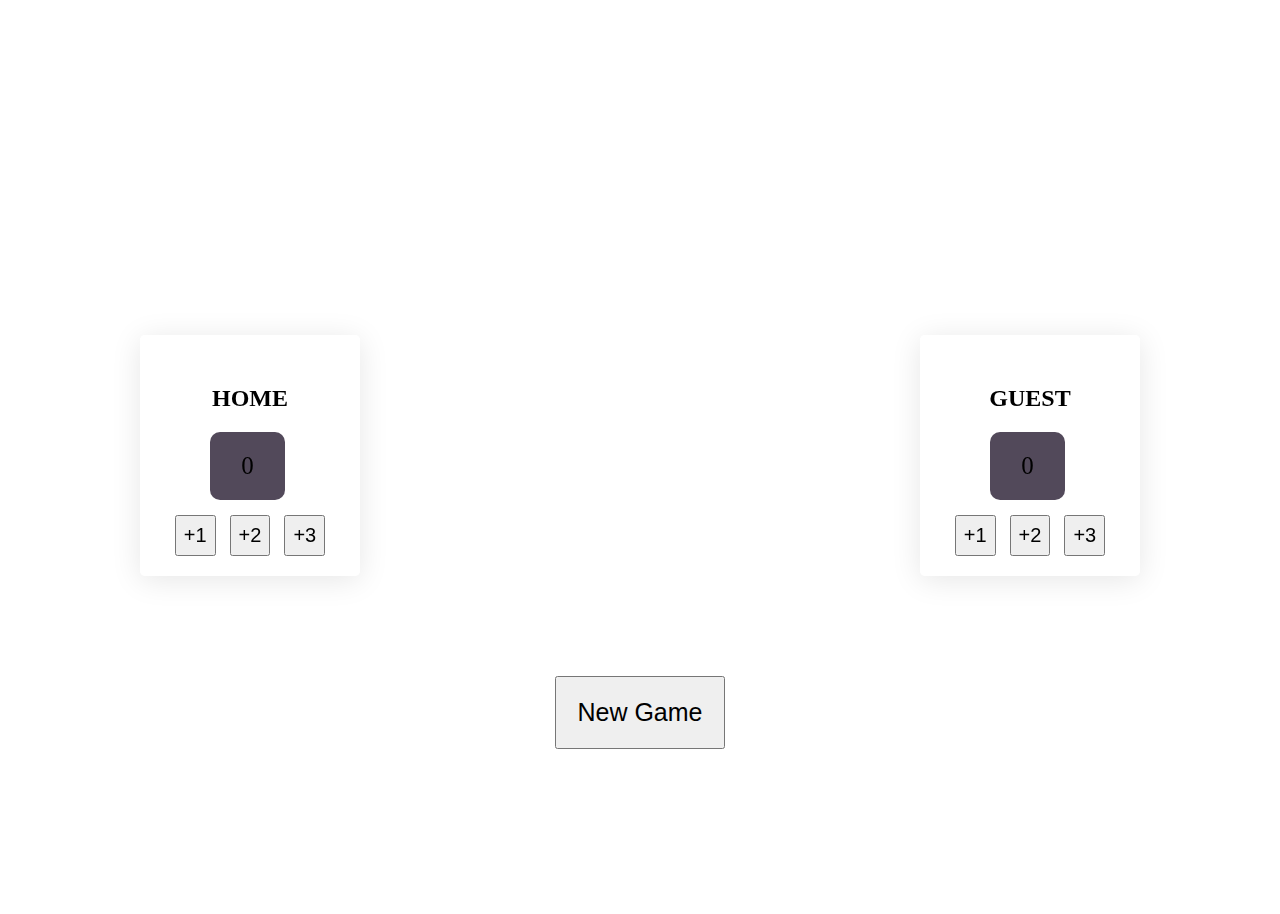
<file: Basketball Score Counter/index.html>
<!DOCTYPE html>
<html lang="en">
<head>
    <meta charset="UTF-8">
    <meta http-equiv="X-UA-Compatible" content="IE=edge">
    <meta name="viewport" content="width=device-width, initial-scale=1.0">
    <meta name="keywords" content="HTML, CSS, JavaScript">
    <meta name="author" content="Hartato Cipta Jaya">
    <link rel="stylesheet" href="style.css">
    <title>Basketball Score Counter</title>
</head>
<body>
    <body>
        <main>
            <section id="container">

                <div class="first">
                    <h2>HOME</h2>
                    <div class="screen" id="home-screen">0</div>
                        <div class="second">
                            <button class="🏀" onclick="home1()">+1</button>
                            <button class="🏀" onclick="home2()">+2</button>
                            <button class="🏀" onclick="home3()">+3</button>
                        </div>
                </div>

                <div class="first">
                    <h2>GUEST</h2>
                    <div class="screen" id="guest-screen">0</div>
                        <div class="second">
                            <button class="🏀" onclick="guest1()">+1</button>
                            <button class="🏀" onclick="guest2()">+2</button>
                            <button class="🏀" onclick="guest3()">+3</button>
                        </div>
                </div>

            </section>
            
            <div class="btn-n">
                <button id="newgame" onclick="newgame()">New Game</button>
            </div>
            
        </main>
        


    <script src="magic.js"></script>
</body>
</html>
</file>
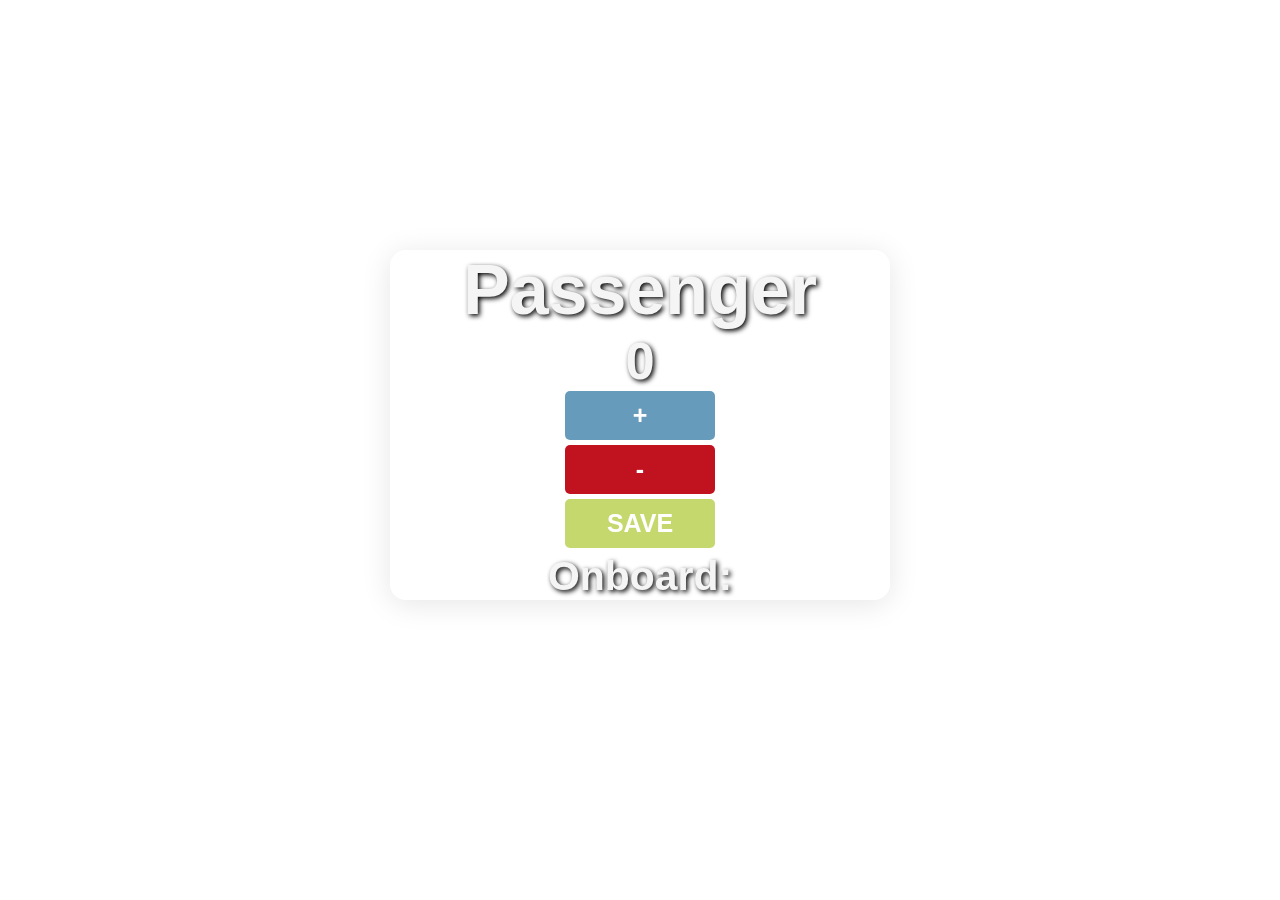
<file: Passenger Counter/index.html>
<!DOCTYPE html>
<html lang="en">
<head>
    <meta charset="UTF-8">
    <meta http-equiv="X-UA-Compatible" content="IE=edge">
    <meta name="viewport" content="width=device-width, initial-scale=1.0">
    
    <link rel="stylesheet" href="style.css">
    <title>Passenger Counter</title>
</head>

<body>
    <main id="card">
        <h1>Passenger</h1>
        <h2 id="count-el">0</h2>
        <button id="increment-btn" onclick="increment()">+</button>
        <button id="decrement-btn" onclick="decrement()">-</button>
        <button id="save-btn" onclick="save()">SAVE</button>
        <h3 id="save-el">Onboard: </h3>
        <script src="counter.js">InnerText</script>
    </main>
    
</body>
</html>
</file>
<file: Basketball Score Counter/style.css>
body {
    margin: 165px 140px ;
    background-image: url(https://images.unsplash.com/photo-1525973132219-a04334a76080?ixlib=rb-4.0.3&ixid=MnwxMjA3fDB8MHxwaG90by1wYWdlfHx8fGVufDB8fHx8&auto=format&fit=crop&w=1385&q=80);
    background-position: center;
    background-repeat: no-repeat;
    background-size: cover;
}

#container {
    display: flex;
    justify-content: space-between;
    padding-top: 170px;
}

h2 {
    text-align: center;
}

.first {
    width: 200px;
    padding: 30px 10px 5px 10px;
    background: rgba(255, 255, 255, 0.12);
    border-radius: 5px;
    box-shadow: 0 4px 30px rgba(0, 0, 0, 0.1);
    backdrop-filter: blur(15.6px);
    -webkit-backdrop-filter: blur(15.6px);
}

.second {
    text-align: center;
    margin: 5px;
    padding: 5px;
}

.🏀{
    margin: 5px;
    font-size: 20px;
    padding: 7px;
}

#home-screen, #guest-screen {
    padding: 20px 15px;
    text-align: center;
    margin-left: 60px;
    background: rgb(82, 73, 90);
    border-radius: 10px;
    font-size: 25px;
    width: 5vh;
  }

#newgame {
    margin-top: 20px;
    padding: 20px;
    font-size: 25px;
}

#newgame:hover {
        display: inline-block;
        vertical-align: middle;
        -webkit-transform: perspective(1px) translateZ(0);
        transform: perspective(1px) translateZ(0);
        box-shadow: 0 0 1px rgba(0, 0, 0, 0);
        -webkit-transition-duration: 0.5s;
        transition-duration: 0.5s;
}

.btn-n {
    padding-top: 80px;
    text-align: center;
}
</file>
<file: Passenger Counter/style.css>
* {
    margin: 0px;
    padding: 0px;
}

body {
    background-image: url("https://images.unsplash.com/photo-1524671470795-c7d181eca26e?ixlib=rb-4.0.3&ixid=MnwxMjA3fDB8MHxwaG90by1wYWdlfHx8fGVufDB8fHx8&auto=format&fit=crop&w=659&q=80");
    background-size: cover;
    background-position: center;
    background-repeat: no-repeat;
    font-family: 'Segoe UI', Tahoma, Geneva, Verdana, sans-serif;
    font-weight: bold;
    font-size: 35px;
    text-shadow: 2px 2px 5px black;
    padding-top : 250px;
    color: whitesmoke;
}

#card {
    margin: auto;
    display: flex;
    align-items: center;
    border: none;
    width: 500px;
    flex-direction: column;
    background: rgba(255, 255, 255, 0.32);
    border-radius: 16px;
    box-shadow: 0 4px 30px rgba(0, 0, 0, 0.1);
    backdrop-filter: blur(10.6px);
    -webkit-backdrop-filter: blur(10.6px);
}

button {
    border: none;
    padding-top: 10px;
    padding-bottom: 10px;
    color: white;
    font-weight: bold;
    width: 150px;
    margin-bottom: 5px;
    border-radius: 5px;
    padding: 10px 20px;
    font-size: 25px;
}

#increment-btn {
    background: #669bbc;
}

#decrement-btn {
    background: #c1121f;
}

#save-btn {
    background: #c5d86d;
}
</file>
